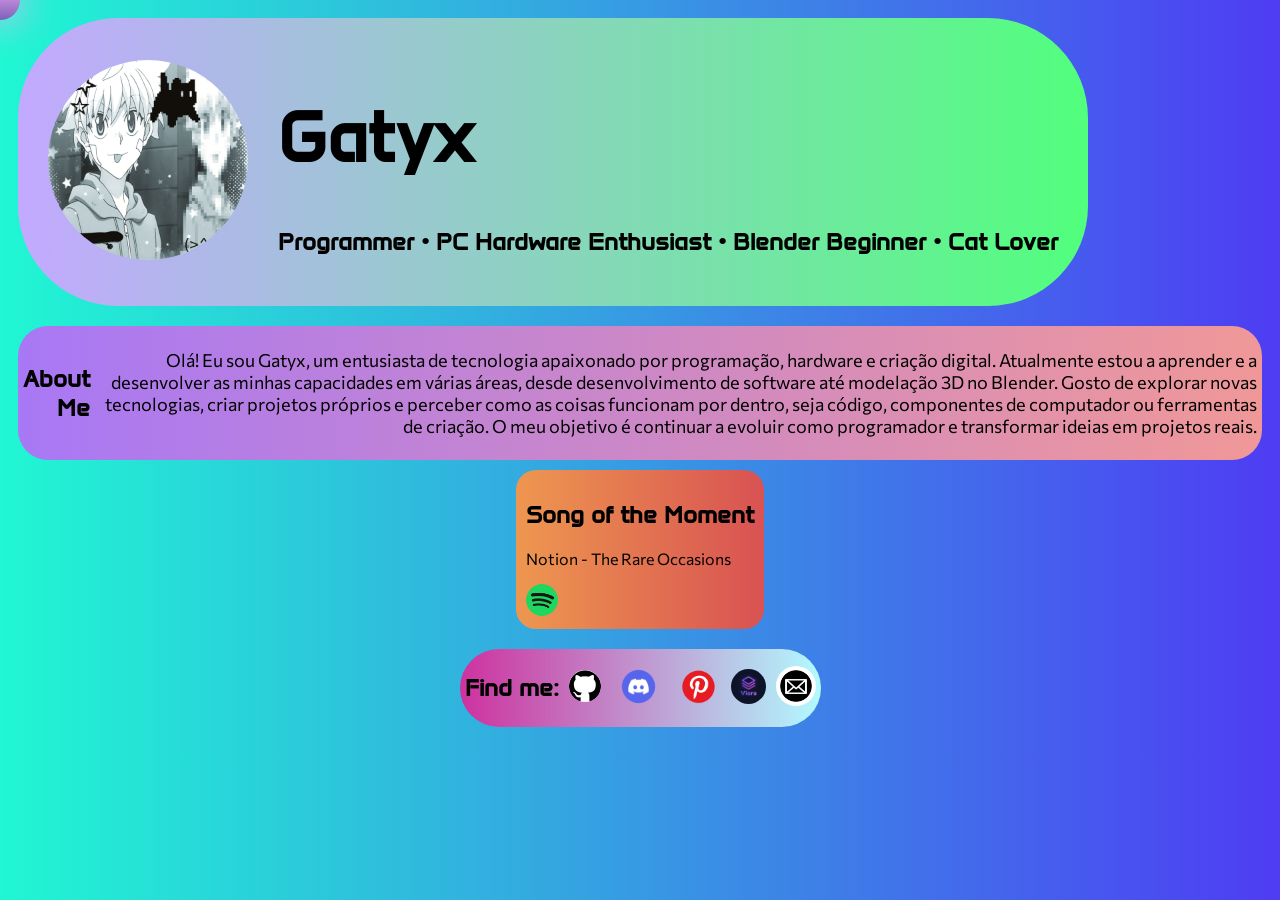
<file: index.html>
<!DOCTYPE html>
<html lang="pt">
<head>
    <meta charset="UTF-8">
    <meta name="viewport" content="width=device-width, initial-scale=1.0">
    <link rel="stylesheet" href="style.css">
    <title>😺Portfólio Gatyx🧑‍💻</title>
    <link rel="icon" href="iconpage.png" type="image/png">
    <link rel="preconnect" href="https://fonts.googleapis.com">
    <script src="script.js" defer></script>
<link rel="preconnect" href="https://fonts.gstatic.com" crossorigin>
<link href="https://fonts.googleapis.com/css2?family=Anta&display=swap" rel="stylesheet">
<link rel="preconnect" href="https://fonts.googleapis.com">
<link rel="preconnect" href="https://fonts.gstatic.com" crossorigin>
<link href="https://fonts.googleapis.com/css2?family=Anta&family=Commissioner:wght@100..900&display=swap" rel="stylesheet">
<link rel="preconnect" href="https://fonts.googleapis.com">
<link rel="preconnect" href="https://fonts.gstatic.com" crossorigin>
<link href="https://fonts.googleapis.com/css2?family=Anta&family=Commissioner:wght@100..900&family=JetBrains+Mono:ital,wght@0,100..800;1,100..800&display=swap" rel="stylesheet">
</head>
<body>
    <div class="cursor"></div>
    <div class="hero">
            <a href="image.html">
                <img src="killua.jpg" alt="Gatyx" class="heroimage" width="200" height="200">
            </a>
    <div class="hero-info">
        <h1>Gatyx</h1>
        <h2>Programmer • PC Hardware Enthusiast • Blender Beginner • Cat Lover</h2>
    </div>
    </div>

    <div class="about">
        <h2>About Me</h2>
        <p>Olá! Eu sou Gatyx, um entusiasta de tecnologia apaixonado por programação, hardware e criação digital. Atualmente estou a aprender e a desenvolver as minhas capacidades em várias áreas, desde desenvolvimento de software até modelação 3D no Blender.

Gosto de explorar novas tecnologias, criar projetos próprios e perceber como as coisas funcionam por dentro, seja código, componentes de computador ou ferramentas de criação. O meu objetivo é continuar a evoluir como programador e transformar ideias em projetos reais.</p>
    </div>
    <div class="hero-music-container">
        <div class="hero-music">
            <h2>Song of the Moment</h2>
            <p>Notion - The Rare Occasions</p>
            <a href="https://open.spotify.com/intl-pt/track/0sTlGEld0h8kIPZaKDYUf4?si=2bc45ffde5c7497c" target="_blank" rel="noopener noreferrer">
                <img src="spotify.webp" alt="Spotify" width="32" height="32">
            </a>
        </div>
    </div>
    <div class="links-container">

        <div class="links">
            <h2>Find me:</h2>
            <a href="https://github.com/gatyxofc" target="_blank" rel="noopener noreferrer">
                <img src="github.png" alt="Github" width="32" height="32">
            </a>
            <a href="https://discord.com/users/1510321807016857661" target="_blank" rel="noopener noreferrer">
                <img src="discord.png" alt="Discord" width="55" height="55">
            </a>
            <a href="https://pt.pinterest.com/gatyx_/" target="_blank" rel="noopener noreferrer">
                <img src="pinterest.png" alt="Pinterest" width="45" height="45">
            </a>
            <a href="https://viora-f0b7c.web.app/perfil/gatyxofc" target="_blank" rel="noopener noreferrer">
                <img src="viora.png" alt="Viora" width="35" height="35">
            </a>
            <a href="mailto:gatyx.market@hotmail.com" target="_blank" rel="noopener noreferrer">
                <img src="email.png" alt="Email" width="40" height="40">
            </a>
    </div>
</html>
</file>
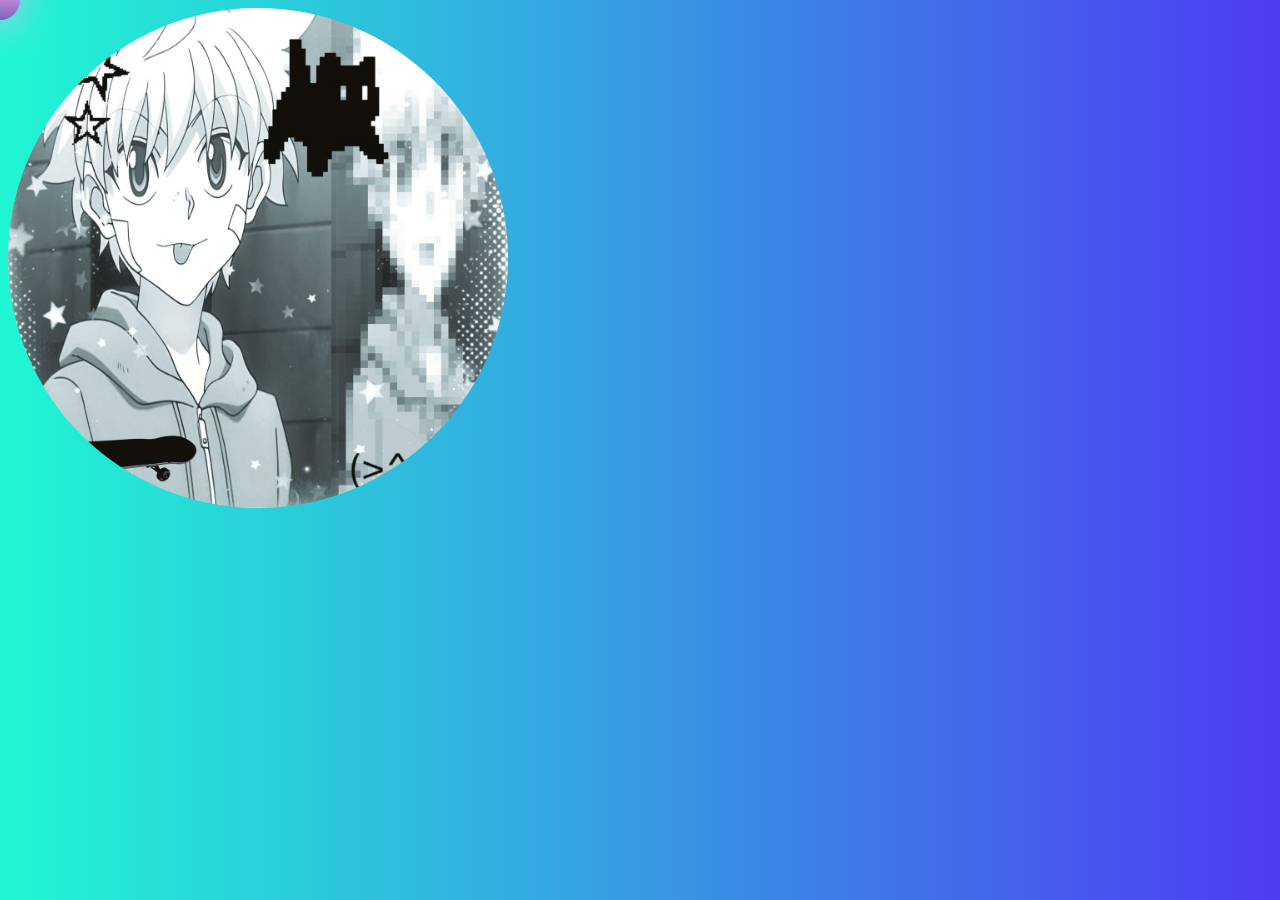
<file: image.html>
<!DOCTYPE html>
<html lang="pt">
<head>
    <meta charset="UTF-8">
    <meta name="viewport" content="width=device-width, initial-scale=1.0">
    <title>Imagem Grande</title>
    <link rel="stylesheet" href="style.css">
    <link rel="icon" href="iconpage.png" type="image/png">
    <script src="script.js" defer></script>
        <style>
        body {
            background-image: linear-gradient(to right, #20f7d3, #4e3cf3);
            img {
                border-radius: 50%;
            }
        }
    </style>
</head>
<body>
    <div class="cursor"></div>
    <a href="index.html">
        <img src="killua.jpg" alt="Gatyx" class="big-image">
    </a>
</body>
</html>
</file>
<file: style.css>
body {
            background-image: linear-gradient(to right, #20f7d3, #4e3cf3);
            img {
                border-radius: 50%;
            }
        }

.hero {
    display:inline-flex;
    justify-content: left;
    align-items: center;
    text-align: justify;
    padding: 30px;
    margin: 10px;
    gap: 30px;
    background-image: linear-gradient(to right, #c3a9ff, #51ff7d);
    background-size: cover;
    border-radius: 100px;
    font-family: 'Anta', sans-serif;
    h1 {
        font-size: 70px;
        color: #000000;
    }
}

.heroimage {
    transition: 0.5s;
}

.heroimage:hover {
    transform: scale(1.1);
    border-radius: 30%;
    box-shadow: 0px 0px 20px #33045a;
    cursor: pointer;
}

.big-image {
    border-radius: 50%;
    width: 500px;
    height: 500px;
    text-align: center;
    transition: 0.5s;
}

.big-image:hover {
    transform: scale(1.1);
    border-radius: 30%;
    box-shadow: 0px 0px 20px #33045a;
    cursor: pointer;
}

.about {
    font-family: 'Commissioner', sans-serif;
    h2 {
        text-align: right;
        font-family: 'Anta', sans-serif;
    }
    p {
        text-align: right;
        font-size: 18px;
    }
    background-image: linear-gradient(to right, #a878f5, #f09898);
    padding: 5px;
    border-radius: 30px;
    display: inline-flex;
    align-items: center;
    gap: 10px;
    margin: 10px;
}

.links {
    background-image: linear-gradient(to right, #ce329f, #b2faff);
    border-radius: 50px;
    display:inline-flex;
    flex-direction: row;
    gap: 10px;
    padding: 5px;
    h2 {
        font-family: 'Anta', sans-serif;
    }
    font-family: 'Commissioner', sans-serif;
    align-items: center;
    margin: 20px;
}

.links img {
    transition: 0.6s;
}

.links img:hover {
    transform: rotate(360deg) scale(1.2);
}

.links-container {
    display: flex;
    justify-content: center;
}

.cursor {
    width: 40px;
    height: 40px;
    border-radius: 50%;
    background-image: linear-gradient(to bottom, #fdabf6, #7c62b9);
    position: fixed;
    pointer-events: none;
    transform: translate(-50%, -50% );
    box-shadow: 0 0 40px #fdabf6;
    transition: transform 0.3s;
}

* {
    cursor: none !important;
}

html,
body {
    cursor: none;
}

.cursor-active {
    transform: translate(-50%, -50%) scale(1.4);
    border-radius: 50%;
}

.hero-music-container {
    display: flex;
    justify-content: center;
}

.hero-music {
    display: inline-block;
    align-items: center;
    background-image: linear-gradient(to right, #ee9750, #d85252);
    border-radius: 20px;
    padding: 10px;
    h2 {
        font-family: 'Anta', sans-serif;
    }
    font-family: 'Commissioner', sans-serif;
}

.hero-music img {
    transition: 0.6s;
}

.hero-music img:hover {
    transform: rotate(360deg) scale(1.2);
}
</file>
